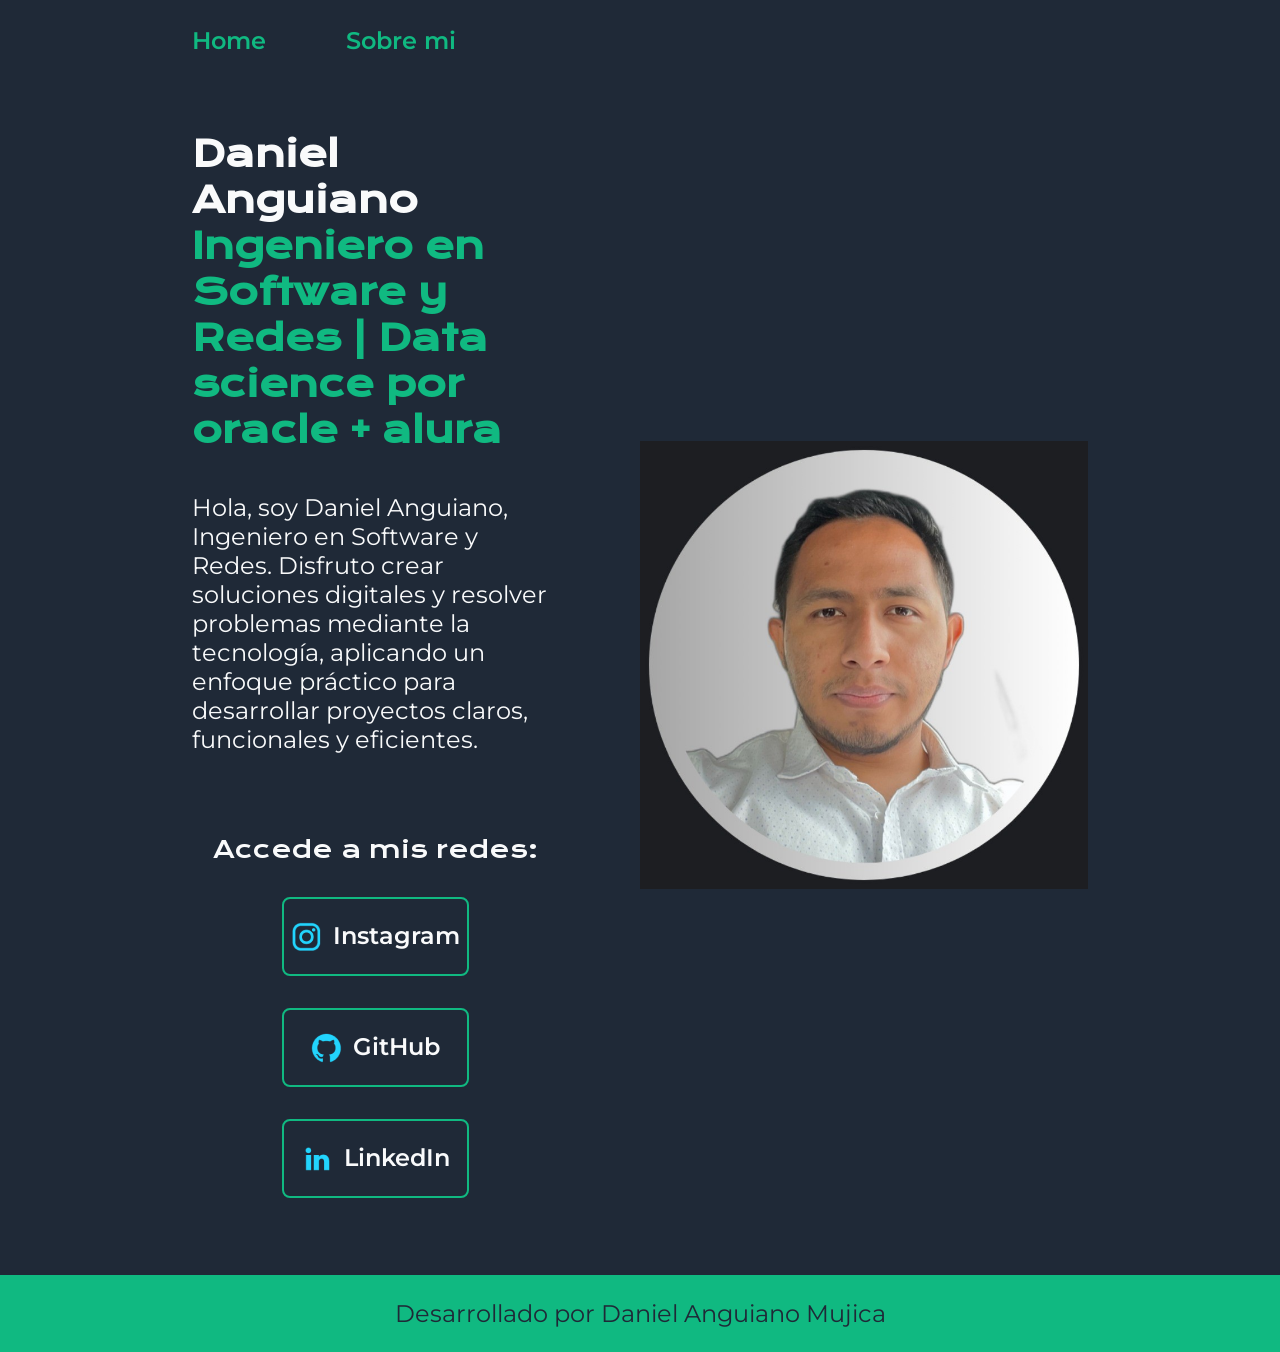
<file: index.html>
<!DOCTYPE html>
<html lang="es-mx">
<head>
    <meta charset="UTF-8"> 
    <meta http-equiv="X-UA-Compatible" content="IE=edge">
    <meta name="viewport" content="width=device-width, initial-scale=1.0">
    <title>Portafolio</title>
    <link rel="stylesheet" href="./styles/style.css">

</head>
<body>
    <header class="header">
        <nav class="hader__menu">
            <a class="header__menu__link" href="index.html">Home</a>
            <a class="header__menu__link" href="about.html">Sobre mi</a>
        </nav>
    </header>
    <main class="presentacion">
        <section class="presentacion__contenido">
            <h1 class="presentacion__contenido__titulo">
               Daniel Anguiano 
                <strong class="titulo-destaque"> Ingeniero en Software y Redes | Data science por oracle + alura
                </strong></h1>
                <p class="presentacion__contenido__texto">Hola, soy Daniel Anguiano, Ingeniero en Software y Redes. Disfruto crear soluciones digitales y resolver problemas mediante la tecnología, aplicando un enfoque práctico para desarrollar proyectos claros, funcionales y eficientes.
</p>

                </p>
                <div class="presentacion__enlaces">
                    <h2 class="presentacion__enlaces__subtitulo">Accede a mis redes:</h2>
                    <a class="presentacion__enlaces__link" href="https://instagram.com/"><img src="./assets/instagram.png">Instagram</a>
                    <a class="presentacion__enlaces__link" href="https://github.com/dan5818/"><img src="./assets/github.png">GitHub</a>
                    <a class="presentacion__enlaces__link" href="https://linkedin.com/in/danguiano/"><img src="./assets/linkedin.png">LinkedIn</a>
                </div>
               
        </section>
            <img class="presentacion__imagen"  src="./assets/Imagem.png" alt="Foto de Daniel Anguiano">
    </main>
    <footer class="footer">
        <p>Desarrollado por Daniel Anguiano Mujica</p>
    </footer>
</body>
</html>
</file>
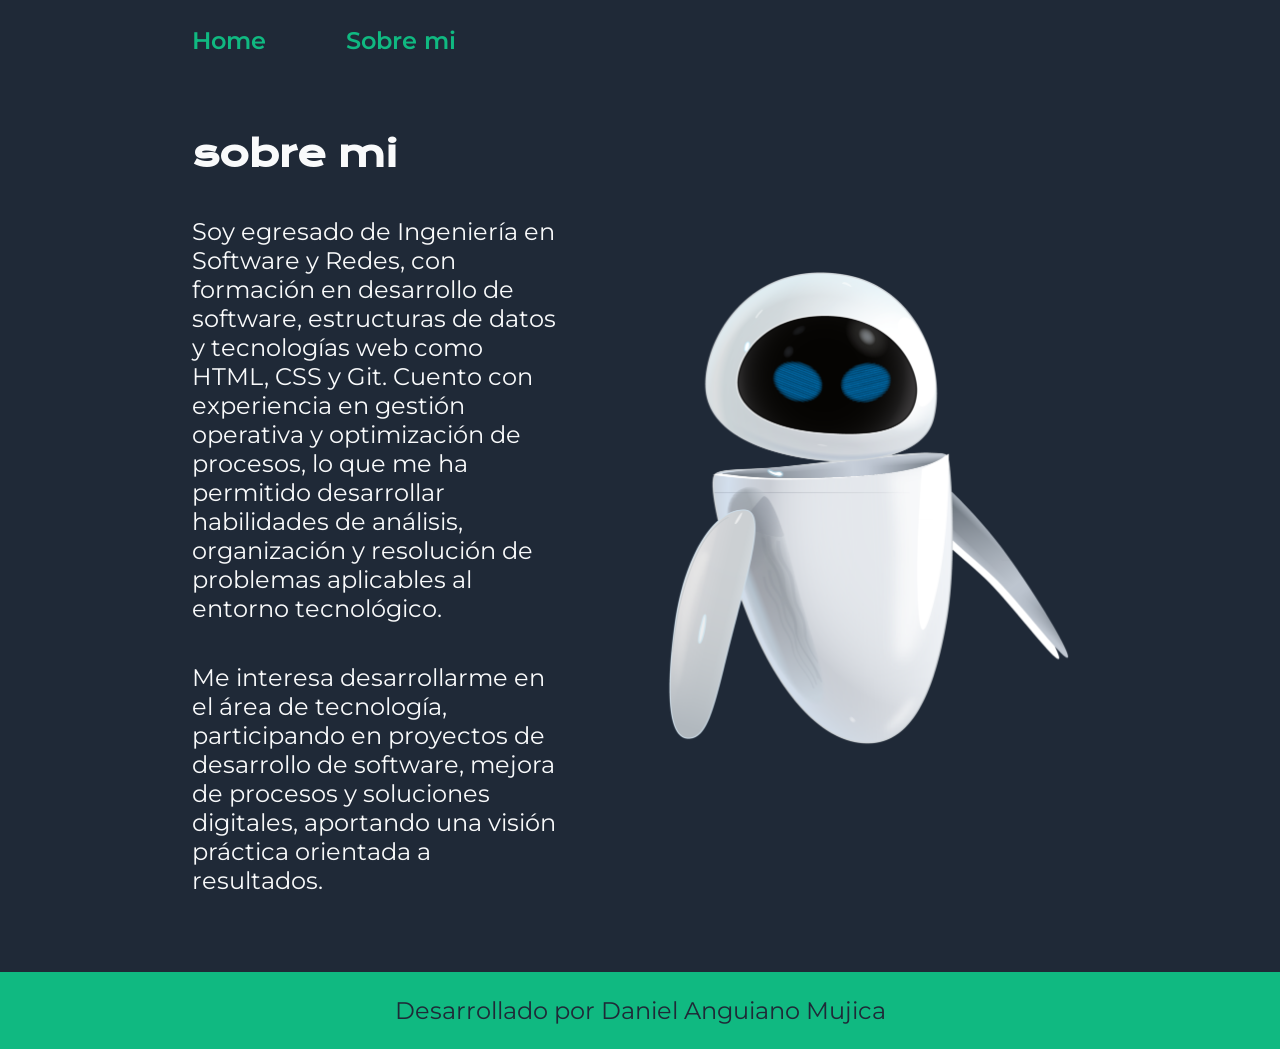
<file: about.html>
<!DOCTYPE html>
<html lang="es-mx">
<head>
    <meta charset="UTF-8">
    <meta name="viewport" content="width=device-width, initial-scale=1.0">
    <title>sobre mi</title>
    <link rel="stylesheet" href="./styles/style.css">
</head>
<body>
    <header class="header">
        <nav class="hader__menu">
            <a class="header__menu__link" href="index.html">Home</a>
            <a class="header__menu__link" href="about.html">Sobre mi</a>
        </nav>
    </header>
    <main class="presentacion">
        <section class="presentacion__contenido">
            <h1 class="presentacion__contenido__titulo">sobre mi</h1>
            <p class="presentacion__contenido__texto"> Soy egresado de Ingeniería en Software y Redes, con formación en desarrollo
                de software, estructuras de datos y tecnologías web como HTML, CSS y Git.

                Cuento con experiencia en gestión operativa y optimización de procesos,
                lo que me ha permitido desarrollar habilidades de análisis, organización
                y resolución de problemas aplicables al entorno tecnológico.</p>
            <p class="presentacion__contenido__texto"> Me interesa desarrollarme en el área de tecnología, participando en proyectos
                de desarrollo de software, mejora de procesos y soluciones digitales,
                aportando una visión práctica orientada a resultados.</p>
        </section>
        <img class="presentacion__imagen" src="./assets/robot.png" alt="Foto de robot ilustartivo">
    </main>
    <footer class="footer">
        <p>Desarrollado por Daniel Anguiano Mujica</p>
    </footer>
</body>
</html>
</file>
<file: styles/style.css>
@import url('https://fonts.googleapis.com/css2?family=Krona+One&family=Montserrat:wght@400;600&display=swap');

:root{
    --color--primario:#1F2937;
    --color--secundario:#F9FAFB;
    --color--terciario:#10B981;
    --color--hover:#059669;
    --fuente--montserrat: 'montserrat', sans serif;
    --fuente--krona: 'krona one', sans serif;
}
* {
    padding: 0;
    margin:0;
}

body{
    
    box-sizing: border-box;
    background-color: var(--color--primario);
    color: var(--color--secundario);
}
.header{
padding: 2% 0% 0% 15%;
}
.hader__menu{
display: flex;
gap: 80px;

}
.header__menu__link{
    font-family:var(--fuente--montserrat);
    font-size: 1.5rem;
    font-weight: 600;
    color: var(--color--terciario);
    text-decoration: none;
    
}


.presentacion {
    padding: 6% 15%;
    display: flex;
    align-items: center;
    justify-content: space-between;
    gap: 82px;
}

.presentacion__contenido{
    width: 50%;
    display: flex;
    flex-direction: column;
    gap: 40px;
}

.presentacion__contenido__titulo{
    font-size: 2.25rem;
    font-family: var(--fuente--krona);
}

.titulo-destaque {
    color: var(--color--terciario) ;
}


.presentacion__contenido__texto{
    font-size: 1.5rem;
    font-family: var(--fuente--montserrat);
}

.presentacion__enlaces{
    display: flex;
    justify-content: space-between;
    flex-direction: column;
    align-items: center;
    
    gap: 32px;
}

.presentacion__enlaces__subtitulo{
    font-family: var(--fuente--krona);
    font-size: 1.5rem;
    font-weight: 400;


}
.presentacion__enlaces__link{

    width: 50%;
    text-align: center;
    border-radius: 8px;
    font-size: 1.5rem;
    font-weight: 600;
    padding: 21.5px 0;
    text-decoration: none;
    color:var(--color--secundario);
    font-family: var(--fuente--montserrat);
    border: 2px solid var(--color--terciario);
    display: flex;
    justify-content: center;
    gap: 10px;
}
.presentacion__enlaces__link:hover{
    background-color:var(--color--hover);
}
.footer{
    background-color: var(--color--terciario);
    padding: 24px;
    color: var(--color--primario);
    text-align: center;
    font-family:var(--fuente--montserrat);
    font-size: 1.5rem;
    font-weight: 400;
}

.presentacion__imagen{
    width: 50%;
}
@media(max-width: 1200px){
    .header{
        padding: 10%;
    }
    .hader__menu{
        justify-content: center;
    }
 .presentacion{
    flex-direction: column-reverse;
    padding: 5%;

 }
 .presentacion__contenido{
    width: auto;
 }
}
</file>
